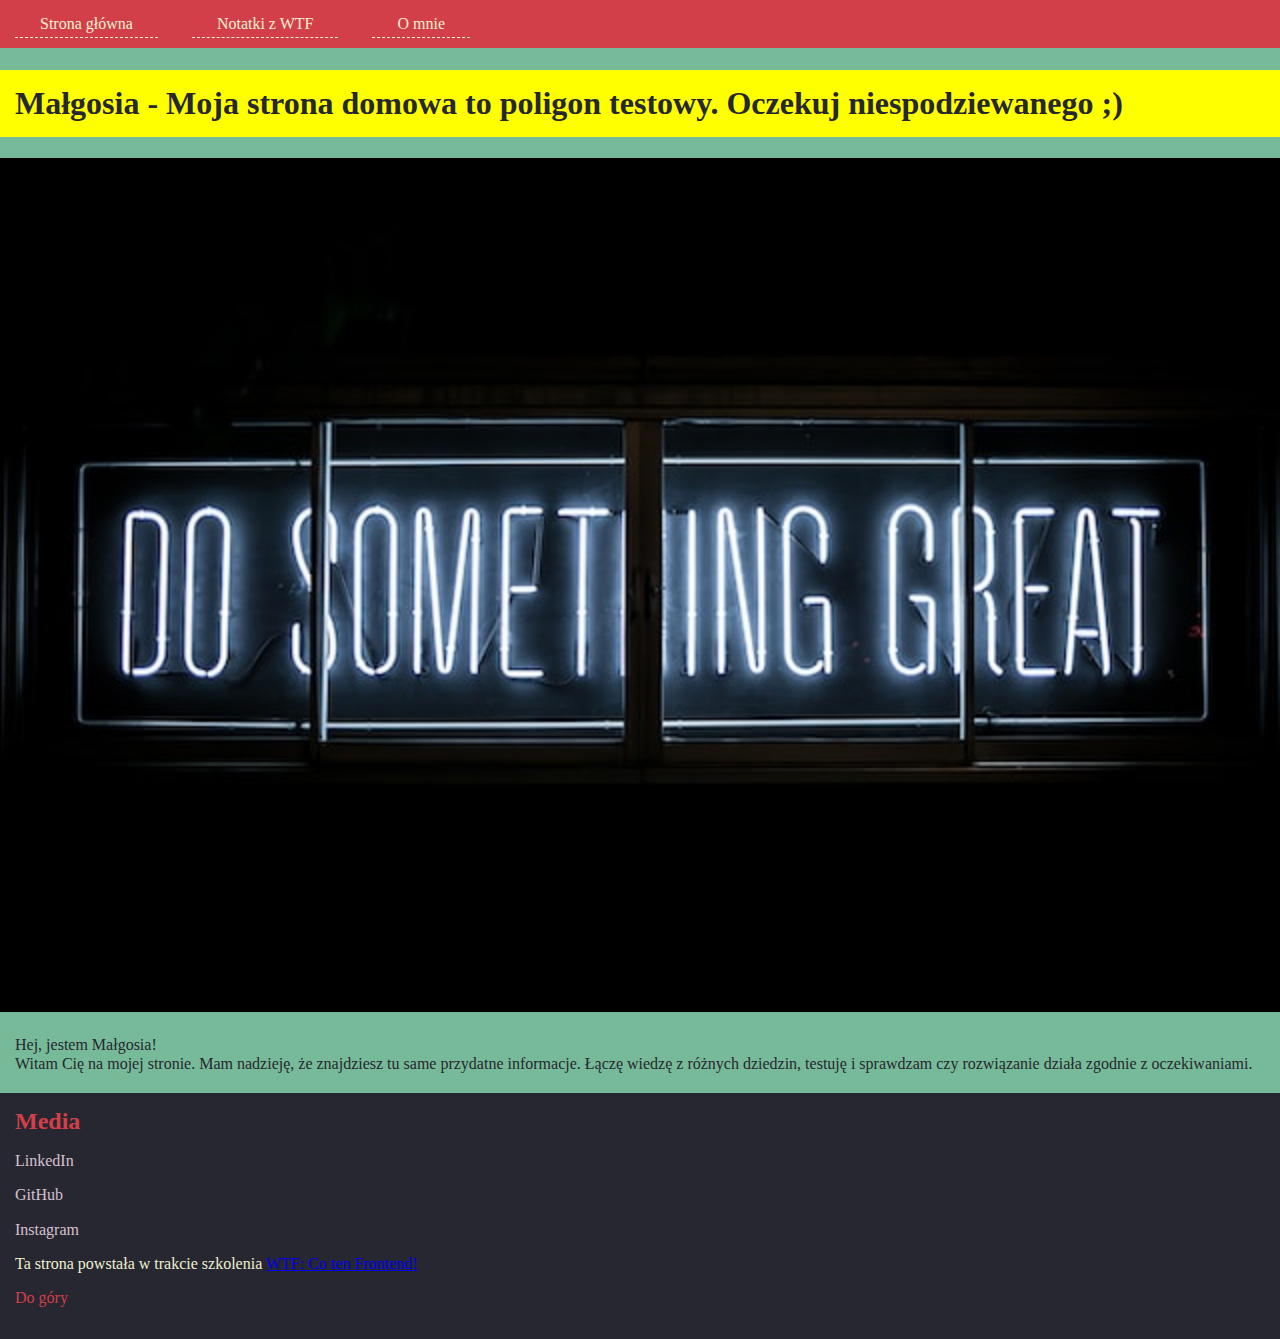
<file: index.html>
<!DOCTYPE html>
<html lang="pl" class="html">

<head>
	<meta charset="UTF-8">
	<meta name="viewport" content="width=device-width, initial-scale=1.0">
	<title>WTF: Co ten frontend!</title>
	<link href="normalize.css" rel="stylesheet" type="text/css">
	<link href="style.css" rel="stylesheet" type="text/css">
	</head>

<body id="page-top" class="body">
	<header>
		<nav class="navigation">
			<a class="navigation__link" href="index.html">Strona główna</a>
			<a class="navigation__link" href="notes.html">Notatki z WTF</a>
			<a class="navigation__link" href="about.html">O mnie</a>
		</nav>
	</header>
	<main>
		<section class="section">
			<h1 class="section__header section__header--special">Małgosia - Moja strona domowa to poligon testowy. Oczekuj niespodziewanego ;)</h1>
			<img class="section__image" src="/index.jpg" alt="Neon - Do something great">
			<p class="section__text"> Hej, jestem Małgosia!
				<br>
				Witam Cię na mojej stronie. Mam nadzieję, że znajdziesz tu same przydatne informacje.
				Łączę wiedzę z różnych dziedzin, testuję i sprawdzam czy rozwiązanie działa zgodnie z oczekiwaniami.
			</p>
		</section>
	</main>
	<footer id="page-bottom" class="footer">
		<section>
			<h2 class="footer__header">Media</h2>
			<p><a class="footer__link" href="https://www.linkedin.com" target="_blank">LinkedIn</a></p>
			<p><a class="footer__link" href="https://www.github.com/malgorzatapolitzagun" target="_blank">GitHub</a></p>
			<p><a class="footer__link" href="https://www.instagram.com" target="_blank">Instagram</a></p>
		</section>
		<p class="footer__text">Ta strona powstała w trakcie szkolenia <a href="https://cotenfrontend.pl" target="_blank">WTF: Co ten
				Frontend!</a></p>
		<p>
			<a class="inner-link" href="#page-top">Do góry</a>
		</p>
	</footer>
	<script defer src="main.js"></script>
</body>

</html>
</file>
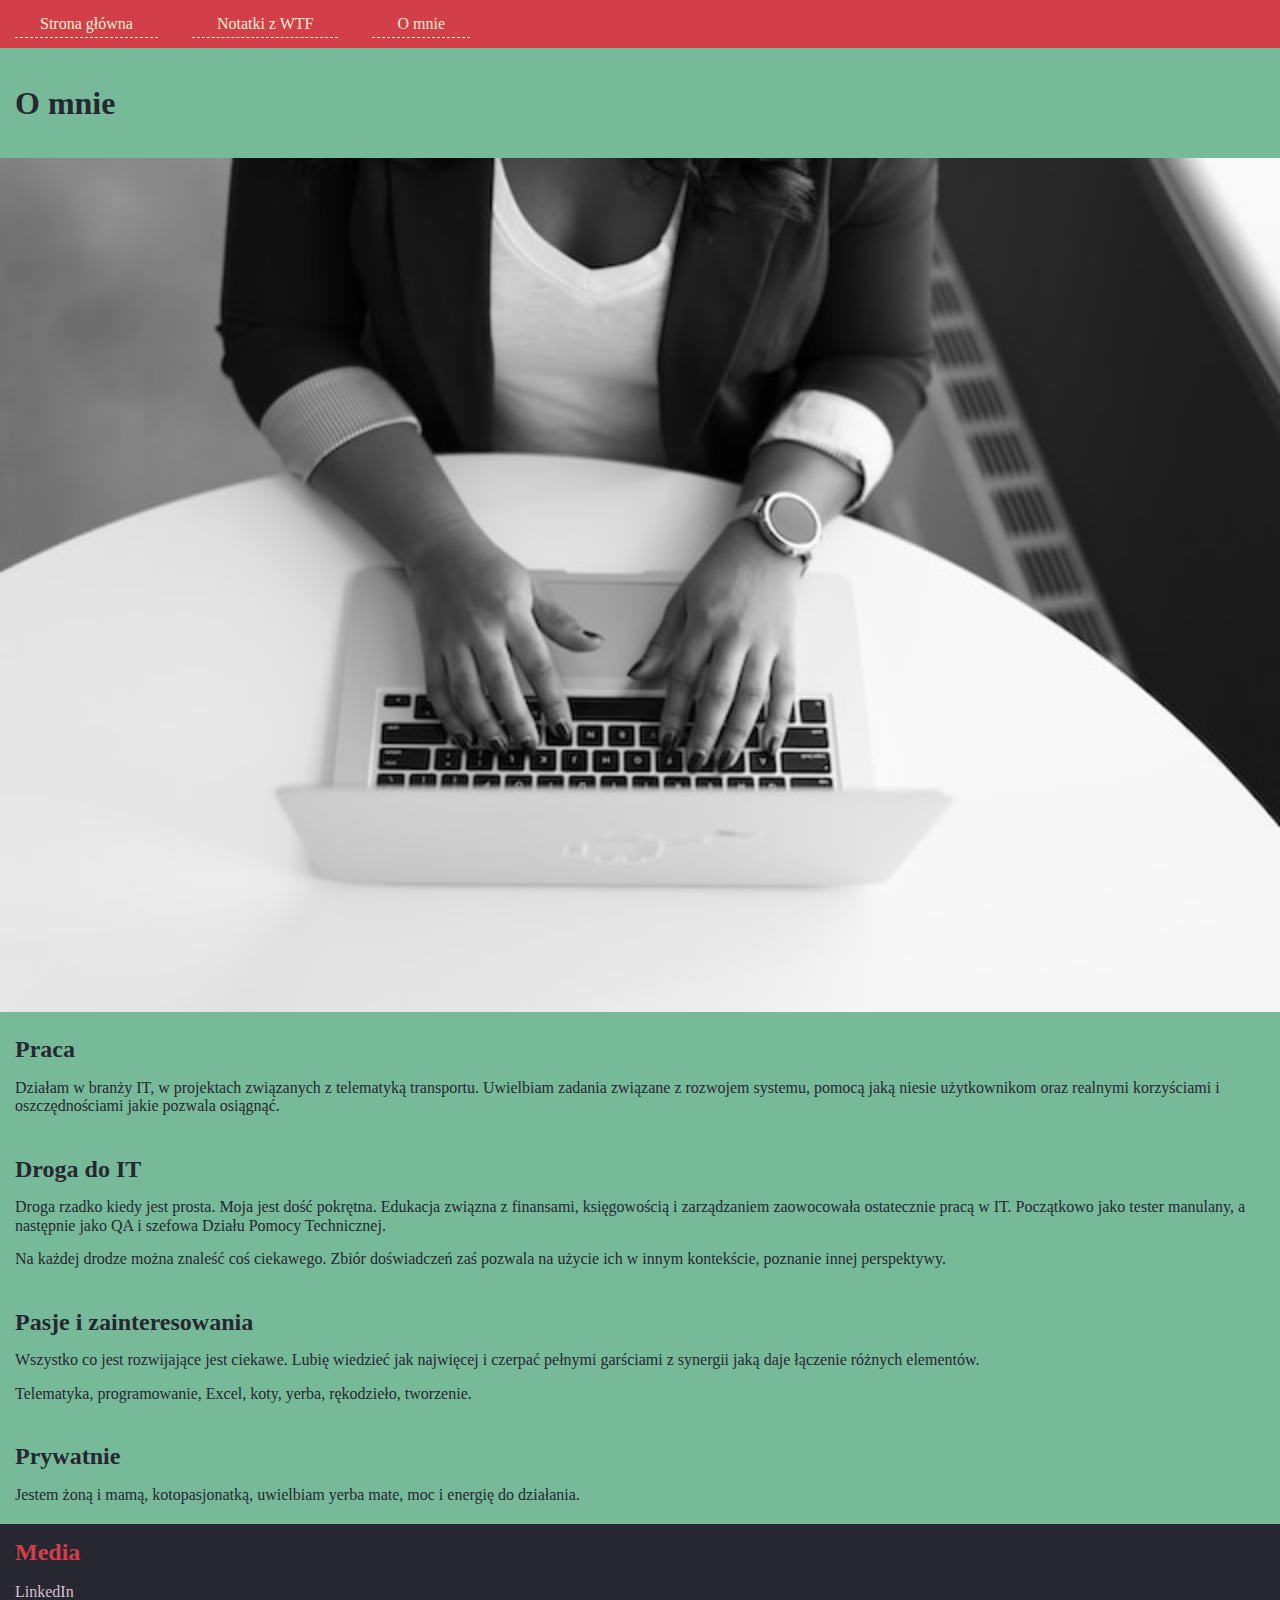
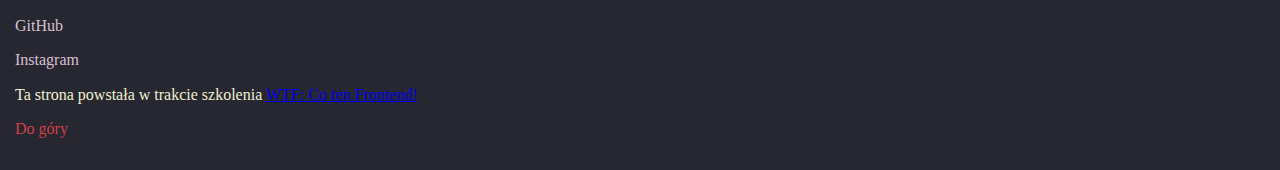
<file: about.html>
<!DOCTYPE html>
<html lang="pl" class="html">

<head>
	<meta charset="UTF-8">
	<meta name="viewport" content="width=device-width, initial-scale=1.0">
	<title>O mnie</title>
	<link href="normalize.css" rel="stylesheet" type="text/css">
	<link href="style.css" rel="stylesheet" type="text/css">
</head>

<body id="page-top" class="body">
	<header>
		<nav class="navigation">
			<a class="navigation__link" href="index.html">Strona główna</a>
			<a class="navigation__link" href="notes.html">Notatki z WTF</a>
			<a class="navigation__link" href="about.html">O mnie</a>
		</nav>
	</header>
	<main>
		<section class="section">
			<h1 class="section__header">O mnie</h1>
			<img class="section__image" src="/about.jpg" alt="Zdjęcie rąk kobiety podczas używania laptopa">
			<article class="article">
				<h2 class="article__header">Praca</h2>
				<p class="article__text">Działam w branży IT, w projektach związanych z telematyką transportu. Uwielbiam zadania związane z
					rozwojem systemu, pomocą jaką niesie użytkownikom oraz realnymi korzyściami i oszczędnościami jakie
					pozwala
					osiągnąć.</p>
			</article>
			<article class="article">
				<h2 class="article__header">Droga do IT</h2>
				<p class="article__text">Droga rzadko kiedy jest prosta. Moja jest dość pokrętna. Edukacja związna z finansami, księgowością i
					zarządzaniem zaowocowała ostatecznie pracą w IT. Początkowo jako tester manulany, a następnie jako
					QA i szefowa Działu Pomocy Technicznej.</p>
				<p class="article__text">Na każdej drodze można znaleść coś ciekawego. Zbiór doświadczeń zaś pozwala na użycie ich w innym
					kontekście, poznanie innej perspektywy.</p>
			</article>
			<article class="article">
				<h2 class="article__header">Pasje i zainteresowania</h2>
				<p class="article__text">Wszystko co jest rozwijające jest ciekawe. Lubię wiedzieć jak najwięcej i czerpać pełnymi garściami z
					synergii jaką daje łączenie różnych elementów.</p>
				<p class="article__text">Telematyka, programowanie, Excel, koty, yerba, rękodzieło, tworzenie.</p>
			</article>
			<article class="article">
				<h2 class="article__header">Prywatnie</h2>
				<p class="article__text">Jestem żoną i mamą, kotopasjonatką, uwielbiam yerba mate, moc i energię do działania.</p>
			</article>
		</section>
	</main>
	<footer id="page-bottom" class="footer">
		<section>
			<h2 class="footer__header">Media</h2>
			<p><a class="footer__link" href="https://www.linkedin.com" target="_blank">LinkedIn</a></p>
			<p><a class="footer__link" href="https://www.github.com/malgorzatapolitzagun" target="_blank">GitHub</a></p>
			<p><a class="footer__link" href="https://www.instagram.com" target="_blank">Instagram</a></p>
		</section>
		<p class="footer__text">Ta strona powstała w trakcie szkolenia <a href="https://cotenfrontend.pl" target="_blank">WTF: Co ten
				Frontend!</a></p>
		<p>
			<a class="inner-link" href="#page-top">Do góry</a>
		</p>
	</footer>
	<script defer src="main.js"></script>
</body>

</html>
</file>
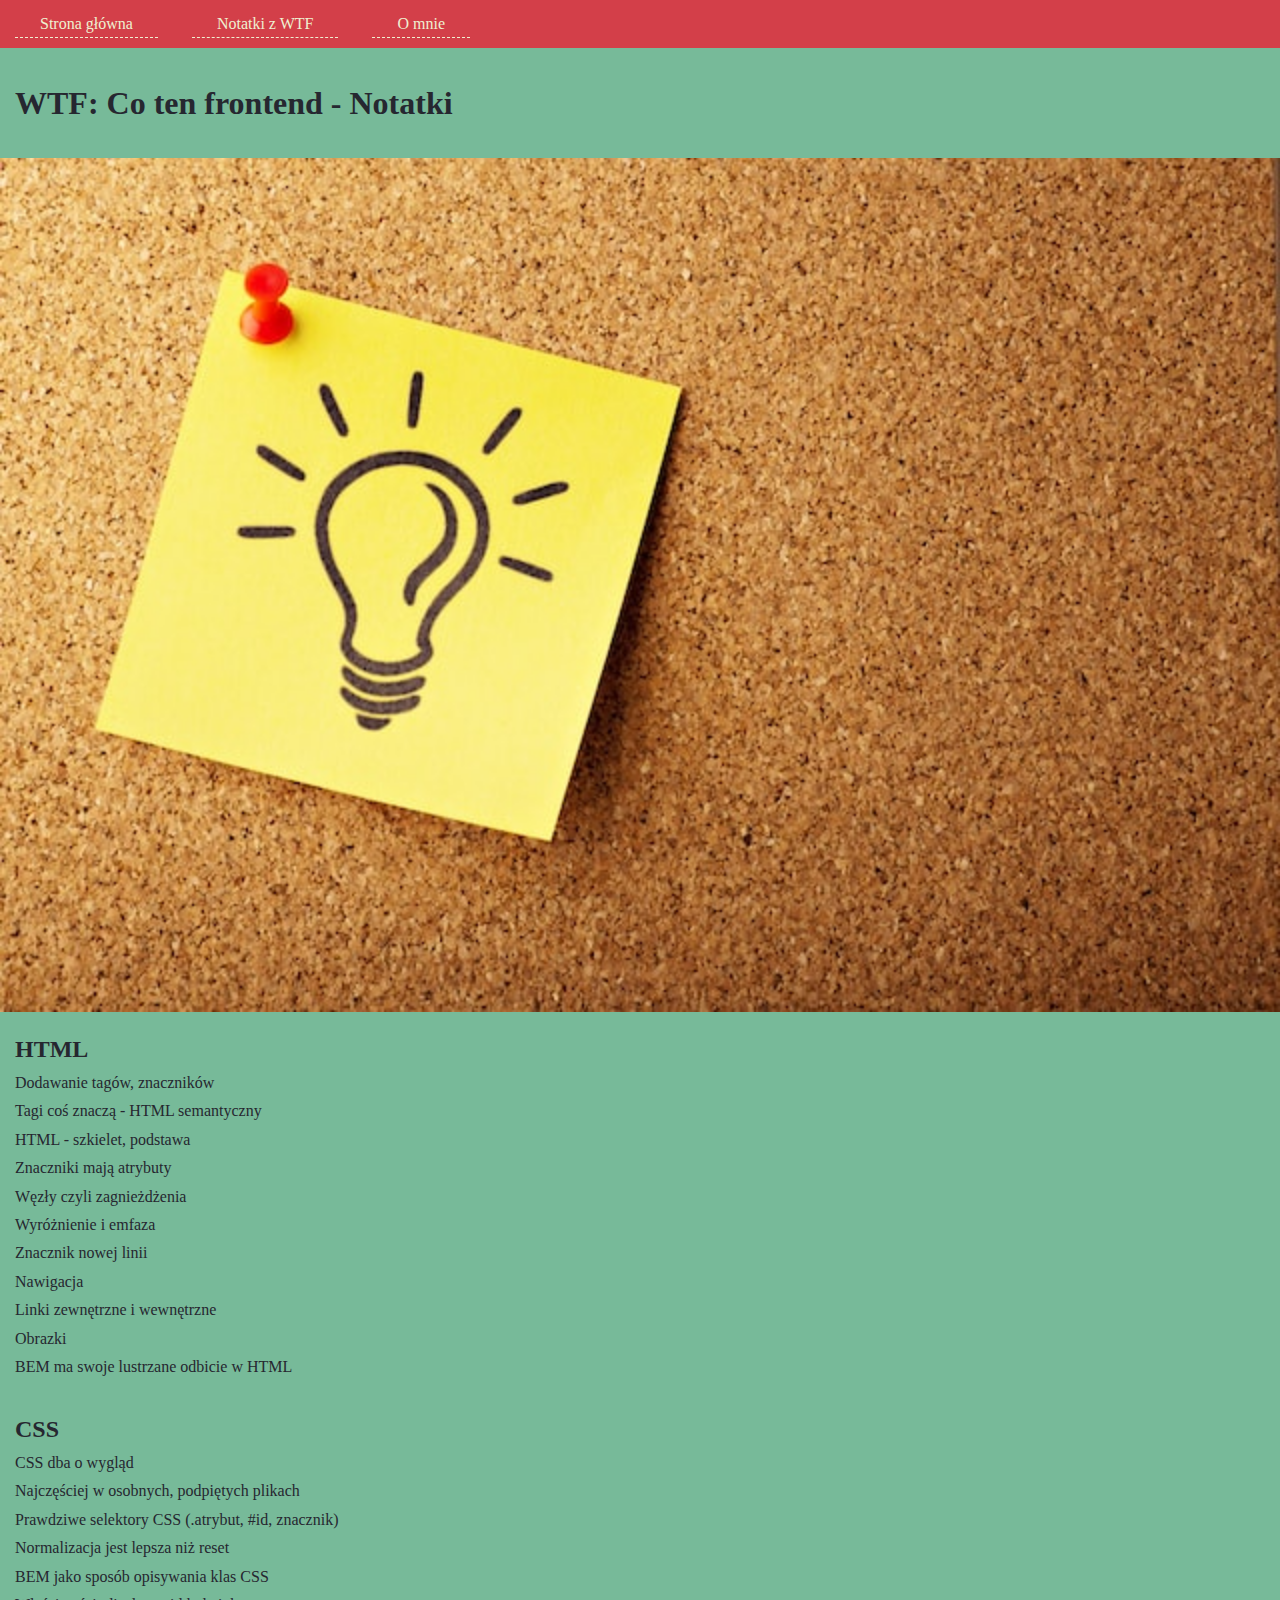
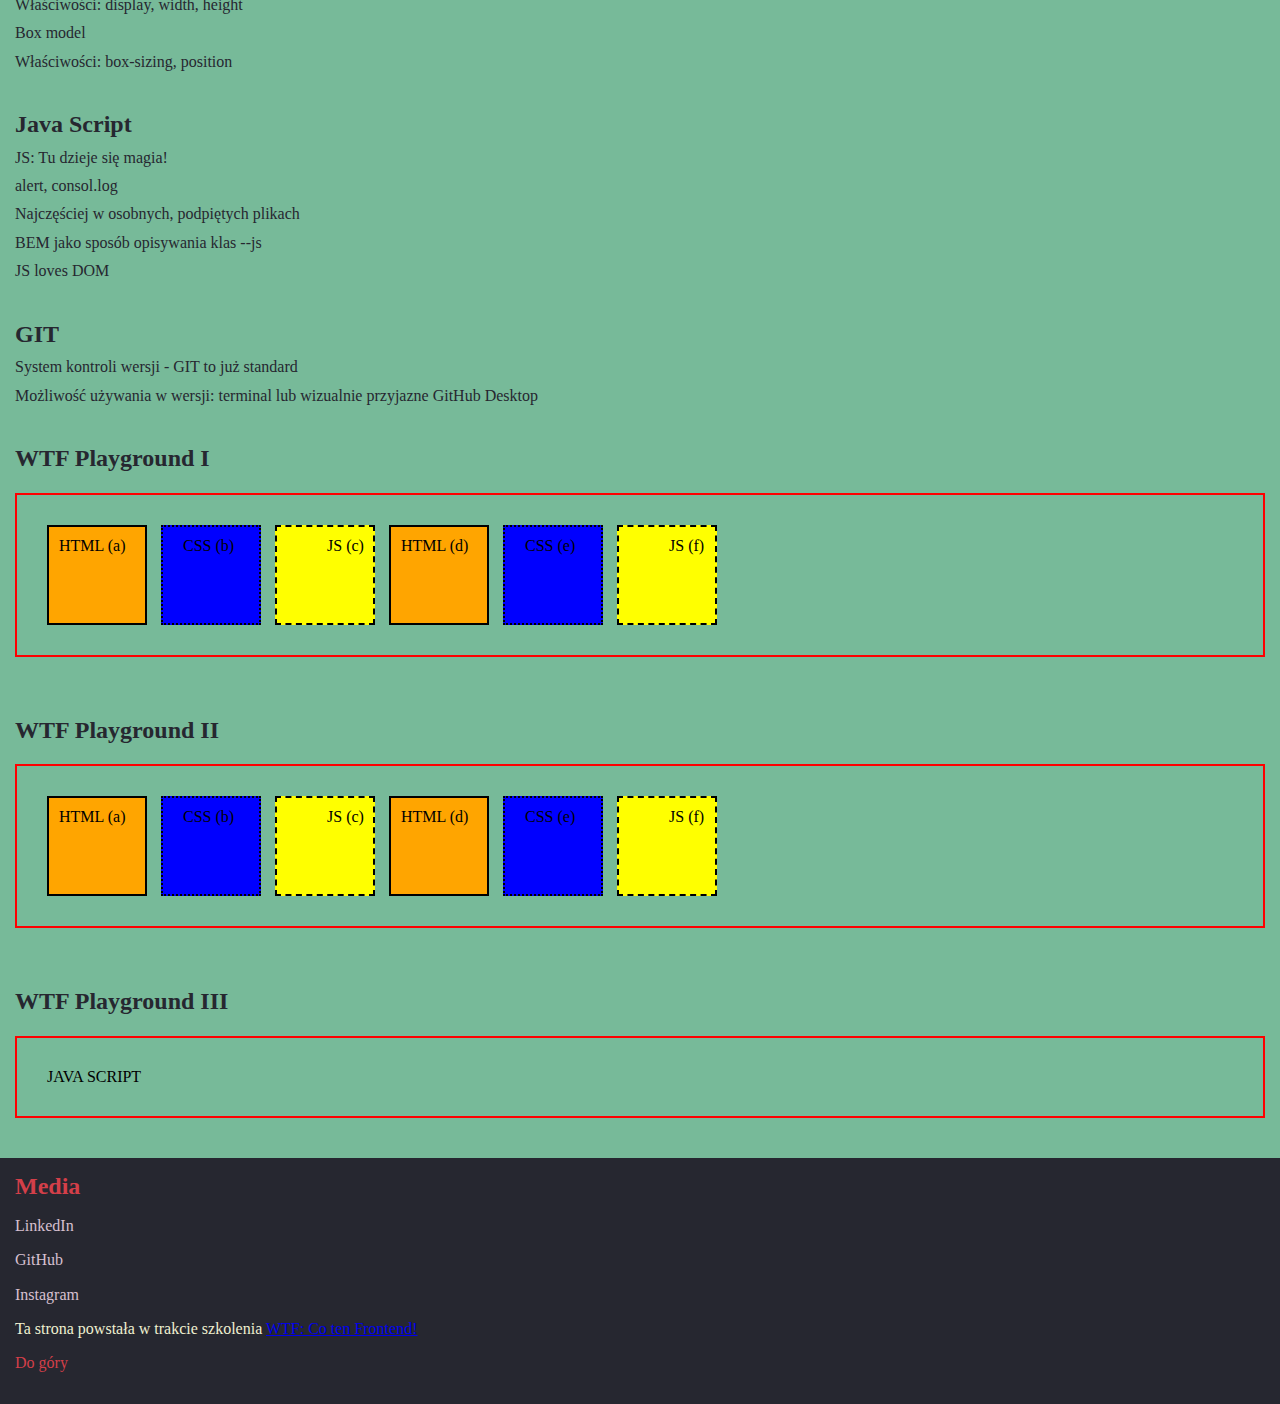
<file: notes.html>
<!DOCTYPE html>
<html lang="pl" class="html">

<head>
	<meta charset="UTF-8">
	<meta name="viewport" content="width=device-width, initial-scale=1.0">
	<title>Notatki z WTF</title>
	<link href="normalize.css" rel="stylesheet" type="text/css">
	<link href="style.css" rel="stylesheet" type="text/css">
</head>

<body id="page-top" class="body">
	<header>
		<nav class="navigation">
			<a class="navigation__link" href="index.html">Strona główna</a>
			<a class="navigation__link" href="notes.html">Notatki z WTF</a>
			<a class="navigation__link" href="about.html">O mnie</a>
		</nav>
	</header>
	<main>
		<section class="section">
			<h1 id="notes" class="section__header">WTF: Co ten frontend - Notatki</h1>
			<img class="section__image" src="/notes.jpg"
				alt="Tablica korkowa z żółtą karteczką na której jest narysowana żarówka">
			<article class="article">
				<h2 class="article__header">HTML</h2>
				<p class="article__text article__text--list-item">Dodawanie tagów, znaczników</p>
				<p class="article__text article__text--list-item">Tagi coś znaczą - HTML semantyczny</p>
				<p class="article__text article__text--list-item">HTML - szkielet, podstawa</p>
				<p class="article__text article__text--list-item">Znaczniki mają atrybuty</p>
				<p class="article__text article__text--list-item">Węzły czyli zagnieżdżenia</p>
				<p class="article__text article__text--list-item">Wyróżnienie i emfaza</p>
				<p class="article__text article__text--list-item">Znacznik nowej linii</p>
				<p class="article__text article__text--list-item">Nawigacja</p>
				<p class="article__text article__text--list-item">Linki zewnętrzne i wewnętrzne</p>
				<p class="article__text article__text--list-item">Obrazki</p>
				<p class="article__text article__text--list-item">BEM ma swoje lustrzane odbicie w HTML</p>
			</article>
			<article class="article">
				<h2 class="article__header">CSS</h2>
				<p class="article__text article__text--list-item">CSS dba o wygląd</p>
				<p class="article__text article__text--list-item">Najczęściej w osobnych, podpiętych plikach</p>
				<p class="article__text article__text--list-item">Prawdziwe selektory CSS (.atrybut, #id, znacznik)</p>
				<p class="article__text article__text--list-item">Normalizacja jest lepsza niż reset</p>
				<p class="article__text article__text--list-item">BEM jako sposób opisywania klas CSS</p>
				<p class="article__text article__text--list-item">Właściwości: display, width, height</p>
				<p class="article__text article__text--list-item">Box model</p>
				<p class="article__text article__text--list-item">Właściwości: box-sizing, position</p>
			</article>
			<article class="article">
				<h2 class="article__header">Java Script</h2>
				<p class="article__text article__text--list-item">JS: Tu dzieje się magia!</p>
				<p class="article__text article__text--list-item">alert, consol.log</p>
				<p class="article__text article__text--list-item">Najczęściej w osobnych, podpiętych plikach</p>
				<p class="article__text article__text--list-item">BEM jako sposób opisywania klas --js</p>
				<p class="article__text article__text--list-item">JS loves DOM</p>
			</article>
			<article class="article">
				<h2 class="article__header">GIT</h2>
				<p class="article__text article__text--list-item">System kontroli wersji - GIT to już standard</p>
				<p class="article__text article__text--list-item">Możliwość używania w wersji: terminal lub wizualnie przyjazne
					GitHub Desktop</p>
			</article>
		</section>
		<section class="section">
			<div class="article">
				<h2 class="article__header">WTF Playground I</h2>
				<div class="playground">
					<div class="playground__wtf">
						<div class="playground__wtf playground__wtf--htmls">HTML (a)</div>
						<div class="playground__wtf playground__wtf--csses">CSS (b)</div>
						<div class="playground__wtf playground__wtf--javascripts">JS (c)</div>
						<div class="playground__wtf playground__wtf--htmls">HTML (d)</div>
						<div class="playground__wtf playground__wtf--csses">CSS (e)</div>
						<div class="playground__wtf playground__wtf--javascripts">JS (f)</div>
					</div>
				</div>
			</div>
		</section>
	</section>
	<section class="section">
		<div class="article">
			<h2 class="article__header">WTF Playground II</h2>
			<div class="playground">
				<div class="playground__wtf">
					<div class="playground__wtf playground__wtf--htmls">HTML (a)</div>
					<div class="playground__wtf playground__wtf--csses">CSS (b)</div>
					<div class="playground__wtf playground__wtf--javascripts">JS (c)</div>
					<div class="playground__wtf playground__wtf--htmls">HTML (d)</div>
					<div class="playground__wtf playground__wtf--csses">CSS (e)</div>
					<div class="playground__wtf playground__wtf--javascripts">JS (f)</div>
				</div>
			</div>
		</div>
	</section>
</section>
<section class="section">
	<div class="article">
		<h2 class="article__header">WTF Playground III</h2>
		<div class="playground">
			<div class="playground__wtf">
				<div class="playground__wtf playground__wtf--js">Java Script</div>
			</div>
		</div>
	</div>
</section>
	</main>
	<footer id="page-bottom" class="footer">
		<section>
			<h2 class="footer__header">Media</h2>
			<p><a class="footer__link" href="https://www.linkedin.com" target="_blank">LinkedIn</a></p>
			<p><a class="footer__link" href="https://www.github.com/malgorzatapolitzagun" target="_blank">GitHub</a></p>
			<p><a class="footer__link" href="https://www.instagram.com" target="_blank">Instagram</a></p>
		</section>
		<p class="footer__text">Ta strona powstała w trakcie szkolenia <a href="https://cotenfrontend.pl"
				target="_blank">WTF: Co ten
				Frontend!</a></p>
		<p>
			<a class="inner-link" href="#page-top">Do góry</a>
		</p>
	</footer>
	<script defer src="main-notes.js"></script>
</body>

</html>
</file>
<file: style.css>
.html {
	box-sizing: border-box;
}

*,
*:before,
*:after {
	box-sizing: inherit;
}

.body {
	background: #77BA99;
}

.navigation {
	background: #D33F49;
	padding: 15px;
}

.navigation__link {
	color: #EFF0D1;
	padding: 5px 25px;
	border-bottom: 1px dashed #EFF0D1;
	margin-right: 30px;
	text-decoration: none;
	font-weight: 500;
	font-size: medium;
}

.section {
	background: #77BA99;
}

.section__header {
	padding: 15px;
	max-width: 100vw;
	background: #77BA99;
	color: #262730;
}

.section__header--special {
	background: yellow;
}

.section__image {
	box-sizing: border-box;
	width: 100vw;
}

.section__text {
	padding: 20px 15px;
	margin: 0;
	color: #262730;
	font-weight: 500;
	font-size: medium;
}

.article {
	padding: 20px 15px;
}

.article__header {
	margin: 0;
	max-width: 100vw;
	background: #77BA99;
	color: #262730;
}

.article__text {
	margin: 0;
	padding-top: 15px;
	color: #262730;
	font-weight: 500;
	font-size: medium;
}

.article__text--list-item {
	padding-top: 10px;
}

.footer {
	padding: 15px;
	background: #262730;
	color: #EFF0D1;
}

.footer__header {
	margin: 0px;
	color: #D33F49;
}

.footer__link {
	color: #D7C0D0;
	text-decoration: none;
}

.footer__text {
	color: #EFF0D1;
	font-weight: 500;
	font-size: medium;
}

.inner-link {
	color: #D33F49;
	text-decoration: none;
}

.playground {
	margin: 20px 0 20px 0;
	padding: 20px;
	border: 2px solid red;
}

.playground__wtf {
	display: inline-block;
	margin: 5px;
}

.playground__wtf--htmls {
	width: 100px;
	height: 100px;
	background: orange;
	padding: 10px;
	border: 2px solid black;
}

.playground__wtf--csses {
	width: 100px;
	height: 100px;
	background: blue;
	padding: 10px 20px;
	border: 2px dotted black;
}

.playground__wtf--javascripts {
	width: 100px;
	height: 100px;
	background: yellow;
	padding: 10px 5px 10px 50px;
	border: 2px dashed black;
}

/*Paleta na www: https://coolors.co/d33f49-d7c0d0-eff0d1-77ba99-262730
Rusty red: #D33F49
Thistle: #D7C0D0
Beige: #EFF0D1
Cambridge blue: #77BA99
Rasin black #262730
*/
</file>
